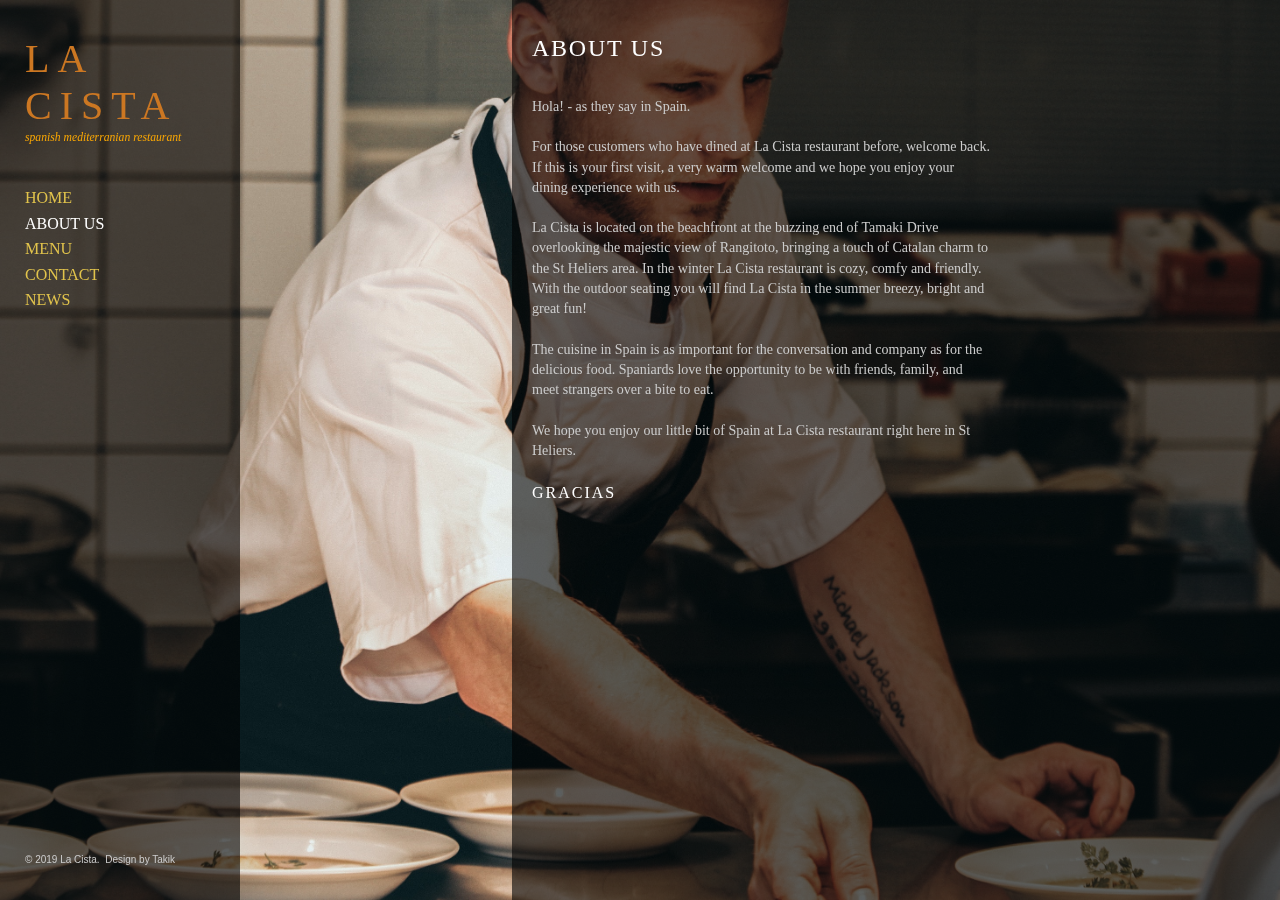
<file: about.html>
<!DOCTYPE html>
<html lang="en">
<head>
  <meta charset="UTF-8">
  <meta name="viewport" content="width=device-width, initial-scale=1.0">
  <meta http-equiv="X-UA-Compatible" content="ie=edge">
  <link rel="stylesheet" href="css/style.css">
  <title>About Us : La Cista Spanish Mediterranian Restaurant</title>
</head>
<body style="background: url(img/about.jpg);
background-repeat: no-repeat;
background-size: cover;
background-position: center;
background-attachment: fixed;">
  <!-- navigation -->
  <div class="container">
    <div class="content">
      <div class="logo">
        <a href="index.html"><h1>LA<br/>CISTA</h1></a>
        <a href="index.html"><small>spanish mediterranian restaurant</small></a>
      </div>
      <div class="list">
        <ul class="main-list">
          <li><a href="index.html">Home</a></li>
          <li><a href="about.html" class="current-page">About Us</a></li>
          <li><a href="menu.html">Menu</a></li>
          <li><a href="contact.html">Contact</a></li>
          <li><a href="news.html">News</a></li>
        </ul>
      </div>
      <div class="footer">
        &copy; 2019 La Cista. <a href="#"> &nbsp;Design by Takik</a>
      </div>
    </div>

    <!-- page specific contents -->
    <div class="bg"></div>
    <div class="right">
      <div class="whole">
        <div class="page">About Us</div>
        <p>
          Hola! - as they say in Spain.
        </p>
        <p>
          For those customers who have dined at La Cista restaurant before, welcome back. If this is your first visit, a very warm welcome and we hope you enjoy your dining experience with us.
        </p>
        <p>
          La Cista is located on the beachfront at the buzzing end of Tamaki Drive overlooking the majestic view of Rangitoto, bringing a touch of Catalan charm to the St Heliers area. In the winter La Cista restaurant is cozy, comfy and friendly. With the outdoor seating you will find La Cista in the summer breezy, bright and great fun!
        </p>
        <p>
          The cuisine in Spain is as important for the conversation and company as for the delicious food. Spaniards love the opportunity to be with friends, family, and meet strangers over a bite to eat.
        </p>
        <p>
          We hope you enjoy our little bit of Spain at La Cista restaurant right here in St Heliers.
        </p>
        <p class="gracias">
          GRACIAS
        </p>
      </div>
    </div>
  </div>
</body>
</html>
</file>
<file: css/style.css>
* {
  margin: 0;
  padding: 0;
  box-sizing: border-box;
}

.clear {
  clear: both;
}

body {
  font: normal 14px 'palatino lynotype', 'palatino', georgia, 'times new roman', times;
  color: #e1c34b;
  background-repeat: no-repeat;
  background-size: cover;
  background-position: center;
  background-attachment: fixed;
  height: 100vh;
}

h1 {
  font-weight: normal;
  letter-spacing: 0.5rem;
  font-size: 2.5rem;
  color: #cc7722;
}

small {
  font-style: italic;
  color: #f9a602;
}

ul {
  list-style: none;
  line-height: 1.6;
  font-size: 1rem;
  text-transform: uppercase;
}

a {
  text-decoration: none;
  color: #e1c34b;
}

.current-page {
  color: white;
}

.container .content .list a.current-page:hover {
  color: white;
}

.container {
  height: 100vh;
}

.container .content {
  width: 240px;
  background-color: rgba(0, 0, 0, 0.6);
  background-attachment: fixed;
  height: 100vh;
  padding-left: 25px;
  overflow: hidden;
  float: left;
  position: fixed;
}

.container .content .list a:hover {
  color: #f4e97b;
}

.container .logo {
  padding-top: 35px;
  padding-bottom: 40px;
}

.container .footer {
  font-size: 0.7rem;
  align-self: baseline;
  position: absolute;
  bottom: 35px;
  color: #ccc;
	font: normal 10px 'lucida grande', 'lucida sans unicode', arial, tahoma, verdana;
}

.container .footer a {
  color: #ccc;
}

/*-- menu specific --*/
.bg {
  width: 880px;
  background-color: rgba(0, 0, 0, 0.6);
  height: 100vh;
  right: 0;
  position: fixed;
  z-index: -1;
}

.right {
  width: 880px;
  background-color: transparent;
  height: 100vh;
  float: right;
  overflow-wrap: break-word;
}

.right .whole {
  padding-left: 20px;
  padding-right: 20px;
  width: 500px;
  color: white;
}

.right .whole .page {
  font-size: 1.5rem;
  text-transform: uppercase;
  color: white;
  margin-top: 35px;
  margin-bottom: 35px;
  letter-spacing: 0.11rem;
}

.right .whole .category {
  padding: 5px 5px 2px 5px;
  background-color: rgba(196, 145, 2, 0.6);
  font-size: 0.75rem;
  color: black;
  text-transform: uppercase;
  letter-spacing: 0.15rem;
  margin-top: 20px;
  clear: both;
}

.right .whole .item {
  padding-top: 6px;
}

hr {
  clear: both;
  height: 1px;
  border: 0;
  background-color: rgba(196, 145, 2, 0.6);
}

.right .whole .item .description, .right .whole .sub-item .description {
  float: left;
  width: 80%;
  padding-top: 8px;
  padding-bottom: 8px;
  color: #ccc;
  font-style: italic;
}

.right .whole .item .description .name {
  font-weight: bold;
  color: white;
  font-style: normal;
}

.right .whole .item .number, .right .whole .sub-item .number {
  float: right;
  width: 20%;
  text-align: center;
  font-weight: bold;
  padding-top: 8px;
  padding-bottom: 8px;
  font-size: .9rem;
}

.right .whole .sub-item {
  clear: both;
}

/*-- about us --*/
p {
  margin-bottom: 20px;
  color: #ccc;
  line-height: 1.45em;
}

.gracias {
  color: white;
  letter-spacing: 0.125em;
  font-size: 1rem;
}

/*-- contact --*/

.form-element {
  margin-top: 15px;
  margin-bottom: 15px;
}

.form-element hr{
  margin-top: 3px;
}

label {
  font-weight: bold;
  text-transform: uppercase;
  padding-right: 8px;
}

.form-element .inputarea {
  width: 70%;
  display: inline;
  background-color: transparent;
  border: none;
  font: normal 14px 'palatino lynotype', 'palatino', georgia, 'times new roman', times;
  color: #ccc;
}

textarea {
  width: 100%;
  resize: none;
  border: none;
  background-color: transparent;
  height: 160px;
  font: normal 14px 'palatino lynotype', 'palatino', georgia, 'times new roman', times;
  color: #ccc;
}

textarea::placeholder {
  color: #ccc;
}

textarea:focus, input:focus{
    outline: none;
}

input[type="submit"] {
  padding-top: 5px;
  padding-bottom: 5px;
  padding-left: 8px;
  padding-right: 8px;
  text-transform: uppercase;
  font: bold 14px 'palatino lynotype', 'palatino', georgia, 'times new roman', times;
  border: none;
  margin-top: 20px;
  background-color: rgba(196, 145, 2, 0.4);
  color: #e1c34b;
  margin-bottom: 20px;
}

input[type="submit"]:hover {
  background-color: #e1c34b;
  color: black;
  cursor: pointer;
}

/*-- news --*/

.news-top {
  font: bold 24px 'palatino lynotype', 'palatino', georgia, 'times new roman', times;
  color: rgb(255, 255, 0);
  margin-top: 35px;
  margin-bottom: 35px;
  text-transform: uppercase;
}

.special {
  font: bold 16px 'palatino lynotype', 'palatino', georgia, 'times new roman', times;
  padding-bottom: 20px;
  letter-spacing: 2px;
}


/*-- media queries --*/
@media (max-width: 1300px) {
  .right {
    width: 60vw;
  }
  .bg {
    width: 60vw;
  }
}

@media (max-width: 1000px) {
  .right {
    width: 50vw;
  }
  .bg {
    width: 50vw;
  }
  .right .whole {
    width: 100%;
  }
}

@media (max-width: 700px) {
  .right .whole {
    padding-left: 5px;
    padding-right: 5px;
  }
}

@media (max-width: 550px) {
  .form-element .inputarea {
    width: 100%;
    display: block;
  }
}

@media (max-width: 482px) {
  .container .content {
    width: 50vw;
    padding-right: 10px;
    padding-left: 10px;
  }
}

@media (max-width: 340px) {
  .container .content {
    padding-right: 5px;
    padding-left: 5px;
  }
}

@media (max-height: 450px) {
  .container .logo {
    padding-top: 20px;
    padding-bottom: 20px;
  }
}

@media (max-height: 385px) {
  .container .footer {
    bottom: 20px;
  }
}

@media (max-height: 370px) {
  .container .footer {
    bottom: 10px;
  }
  .container .logo {
    padding-top: 15px;
    padding-bottom: 20px;
  }
}

@media (max-height: 355px) {
  .container .logo {
    padding-top: 10px;
    padding-bottom: 10px;
  }
  .container .content {
    padding-left: 10px;
  }
  ul {
    line-height: 1.2;
  }
}
</file>
